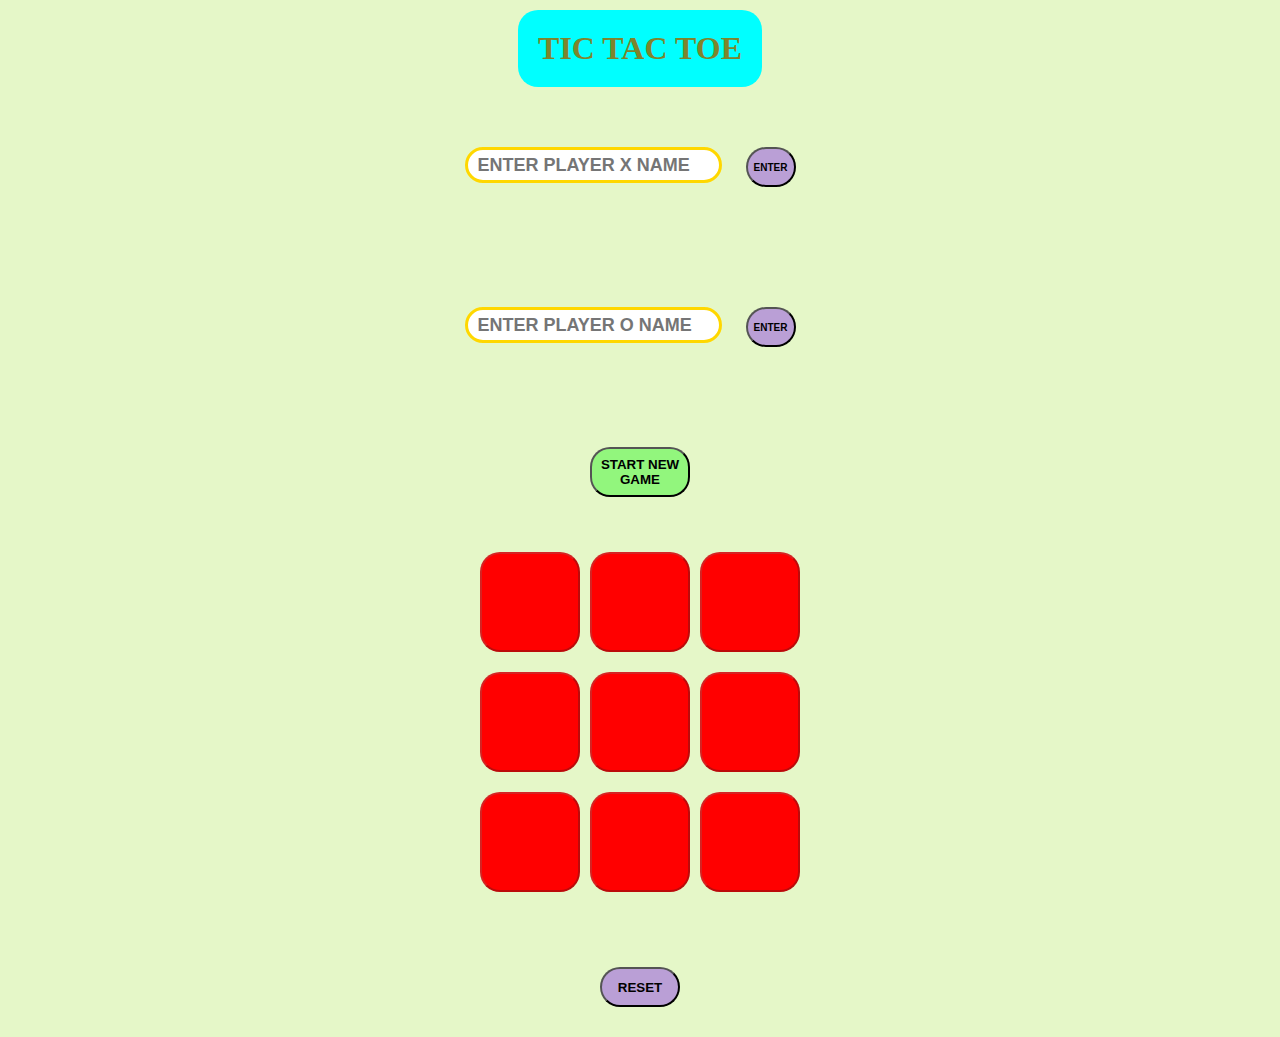
<file: index.html>
<!DOCTYPE html>
<html lang="en">
<head>
    <meta charset="UTF-8">
    <meta name="viewport" content="width=device-width, initial-scale=1.0">
    <title>TIC TAC TOE</title>
    <link rel="stylesheet" href="rough.css">
</head>
<body>
    <header>
        <h1>
            TIC TAC TOE
        </h1>
    </header>
    <span class="afterxValue">
        <input type="text" name="" id="x" placeholder="ENTER PLAYER X NAME" >
        <button class="xbutton">ENTER</button>
    </span>
    <p class="naamx"></p>
    <span class="afteryValue">
        <input type="text" name="" id="y" placeholder="ENTER PLAYER O NAME" >
        <button class="ybutton">ENTER</button>
    </span>
    <p class="naamy "></p>
    <button class="stbutton">START NEW GAME</button>
    <div class="winner hide">
    </div>
    
    <div class="container">
        <button class="box"></button>
        <button class="box"></button>
        <button class="box"></button>
        <button class="box"></button>
        <button class="box"></button>
        <button class="box"></button>
        <button class="box"></button>
        <button class="box"></button>
        <button class="box"></button>
    </div>
    <button class="retbutton">RESET</button>
    <script src="rough.js"></script>
</body>
</html>
</file>
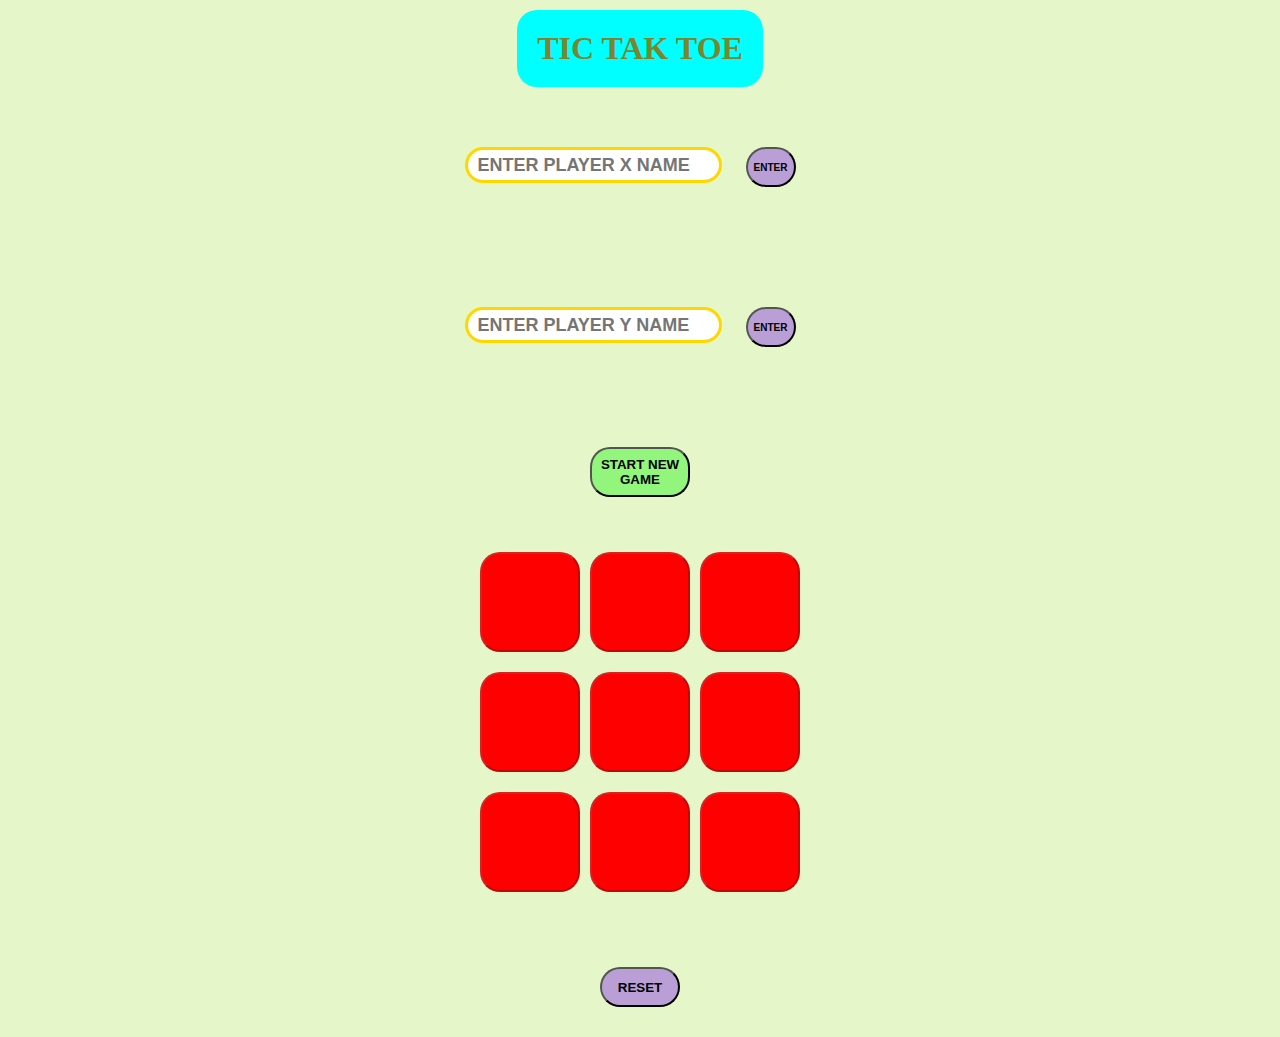
<file: TIC TAC TOE.html>
<!DOCTYPE html>
<html lang="en">
<head>
    <meta charset="UTF-8">
    <meta name="viewport" content="width=device-width, initial-scale=1.0">
    <title>TIC TAC TOE</title>
    <link rel="stylesheet" href="rough.css">
</head>
<body>
    <header>
        <h1>
            TIC TAK TOE
        </h1>
    </header>
    <span class="afterxValue">
        <input type="text" name="" id="x" placeholder="ENTER PLAYER X NAME" >
        <button class="xbutton">ENTER</button>
    </span>
    <p class="naamx"></p>
    <span class="afteryValue">
        <input type="text" name="" id="y" placeholder="ENTER PLAYER Y NAME" >
        <button class="ybutton">ENTER</button>
    </span>
    <p class="naamy "></p>
    <button class="stbutton">START NEW GAME</button>
    <div class="winner hide">
    </div>
    
    <div class="container">
        <button class="box"></button>
        <button class="box"></button>
        <button class="box"></button>
        <button class="box"></button>
        <button class="box"></button>
        <button class="box"></button>
        <button class="box"></button>
        <button class="box"></button>
        <button class="box"></button>
    </div>
    <button class="retbutton">RESET</button>
    <script src="rough.js"></script>
</body>
</html>
</file>
<file: rough.css>
*{
    padding: 0;
    margin: 0;
}
h1{
    display: flex;
    justify-content: center;
    align-items: center;
    padding: 20px;
    font-weight: bold;
    color: rgb(126, 132, 45);
    background-color: aqua;
    border-radius: 20px;
    margin-bottom: 0PX;
}
body{
    
    position: relative;
    display: flex;
    align-items: center;
    justify-content: center;
    flex-direction: column;
    padding: 10px;
    gap: 40px;
    background-color: rgb(229, 247, 200);
}
.container{
    margin: 10px;
    display: flex;
    align-items: center;
    justify-content: center;
    gap: 10px;
    flex-wrap: wrap;
    width: 350px;
    height: 350px;
}
.box{
    display: flex;
    align-items: center;
    justify-content: center;
    background-color: red;
    flex-wrap: wrap;
    border-radius: 20px;
    width: 100px;
    height: 100px;
    font-weight: bold;
    font-size: 40px;

}
.retbutton{
    margin: 20px;
    width: 80px;
    height: 40px;
    border-radius: 20px;
    background-color: rgba(113, 10, 238, 0.372);
    font-weight: bold;

}
.retbutton:hover{
    background-color: rgb(210, 194, 194);
}
.stbutton:hover{
    background-color: rgb(210, 194, 194);
}
.stbutton{
    width: 100px;
    height: 50px;
    border-radius: 20px;
    background-color: rgba(5, 245, 1, 0.372);
    font-weight: bold;
}
.winner{
    padding: 20px;
    font-size: 20px;
    font-weight: bold;
    background-color: red;
    border-radius: 20px;

}
.hide{
    display: none;
}
.ybutton,.xbutton{
    margin: 20px;
    width: 50px;
    height: 40px;
    border-radius: 20px;
    background-color: rgba(113, 10, 238, 0.372);
    font-weight: bold;
    font-size: 10px;

}
.ybutton:hover,.xbutton:hover{
  background: #45a049;        /* darker green */
  transform: scale(1.05);     /* slightly bigger */
  box-shadow: 6px 6px 15px rgba(0,0,0,0.4); /* stronger shadow */
}
.st{
    background-color: black;
    color:white;
    padding: 10px;
    border-radius: 10px;
    font-weight: bold;
}
#x{
    height: 30px;
    color: rgb(0, 0, 0);
    padding-left: 10px;
    border-radius: 20px;
    border: 3px solid gold;
    font-size: large;
    font-weight: bold;
}
#y{
   height: 30px;
    color: rgb(0, 0, 0);
    padding-left: 10px;
    border-radius: 20px;
    border: 3px solid gold;
    font-size: large;
    font-weight: bold;
}
.FINISH{
    margin: 100px 0px 340px 0px;
}
</file>
